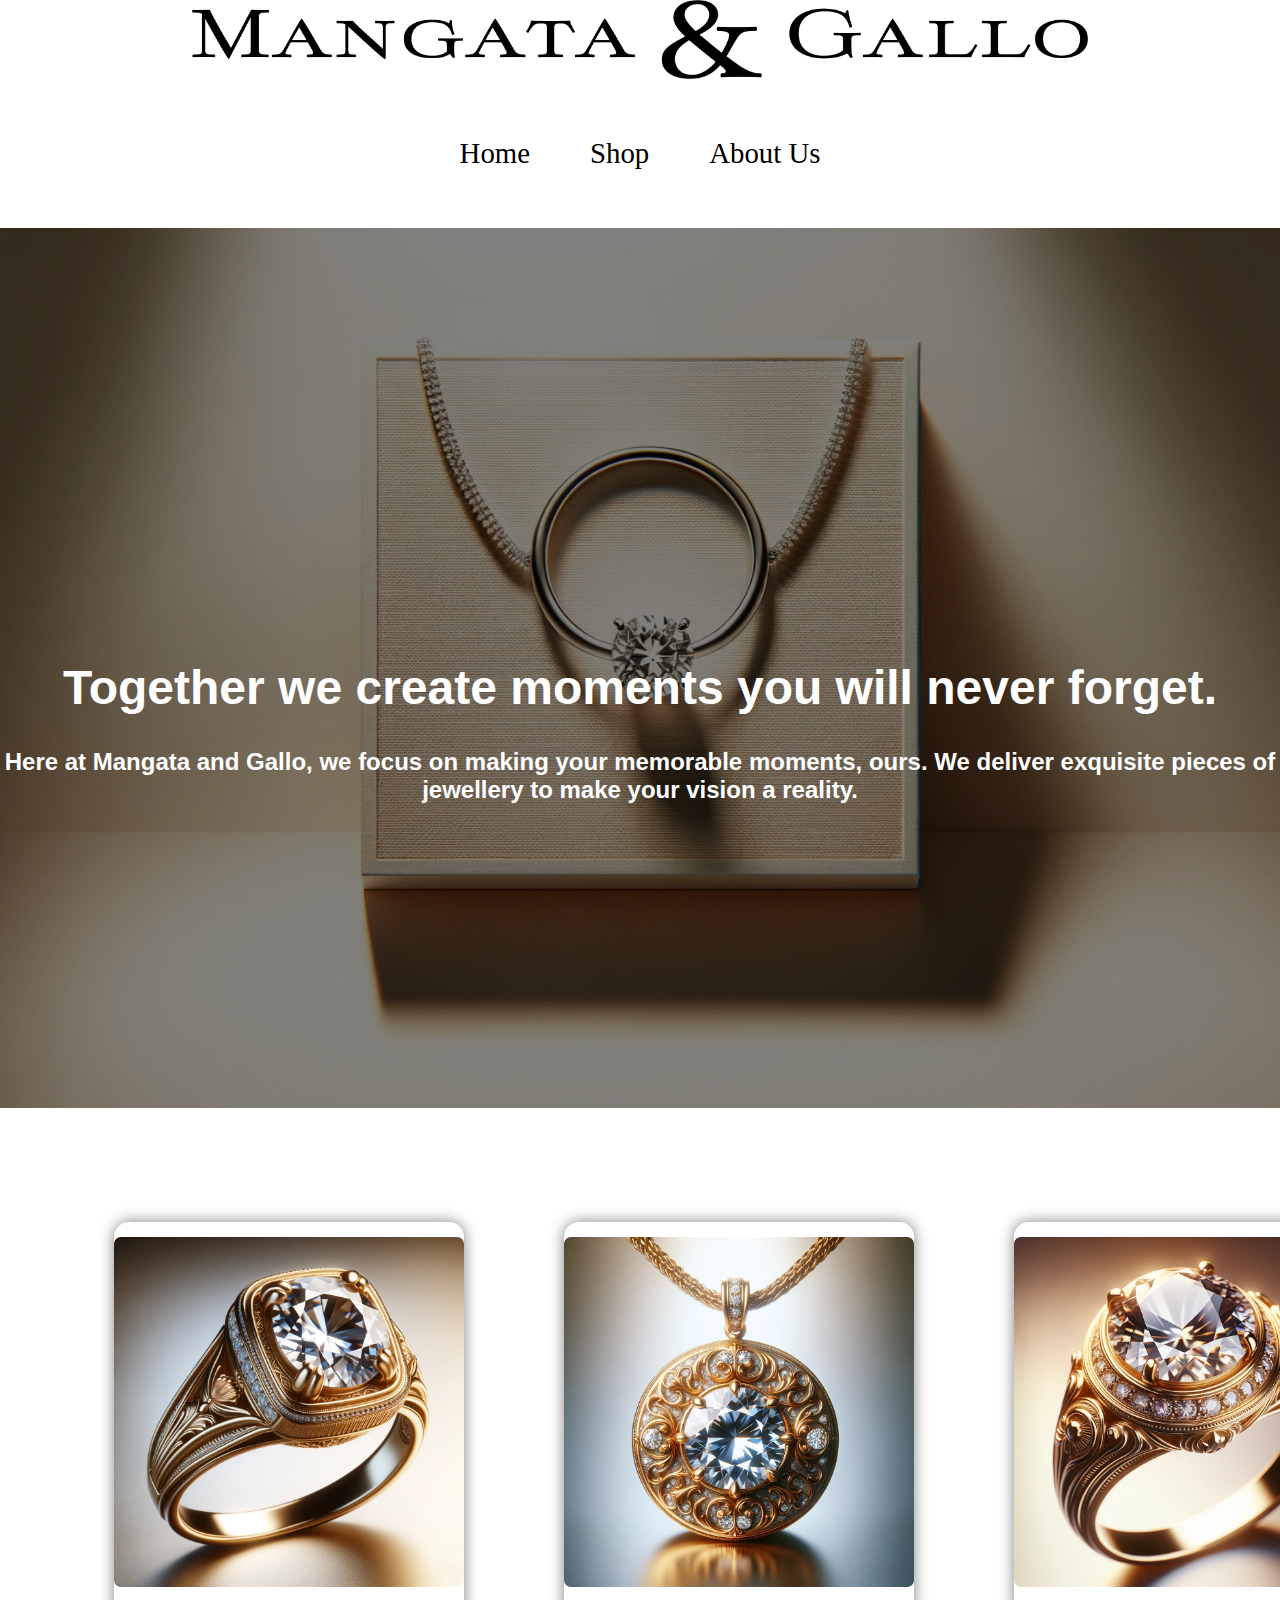
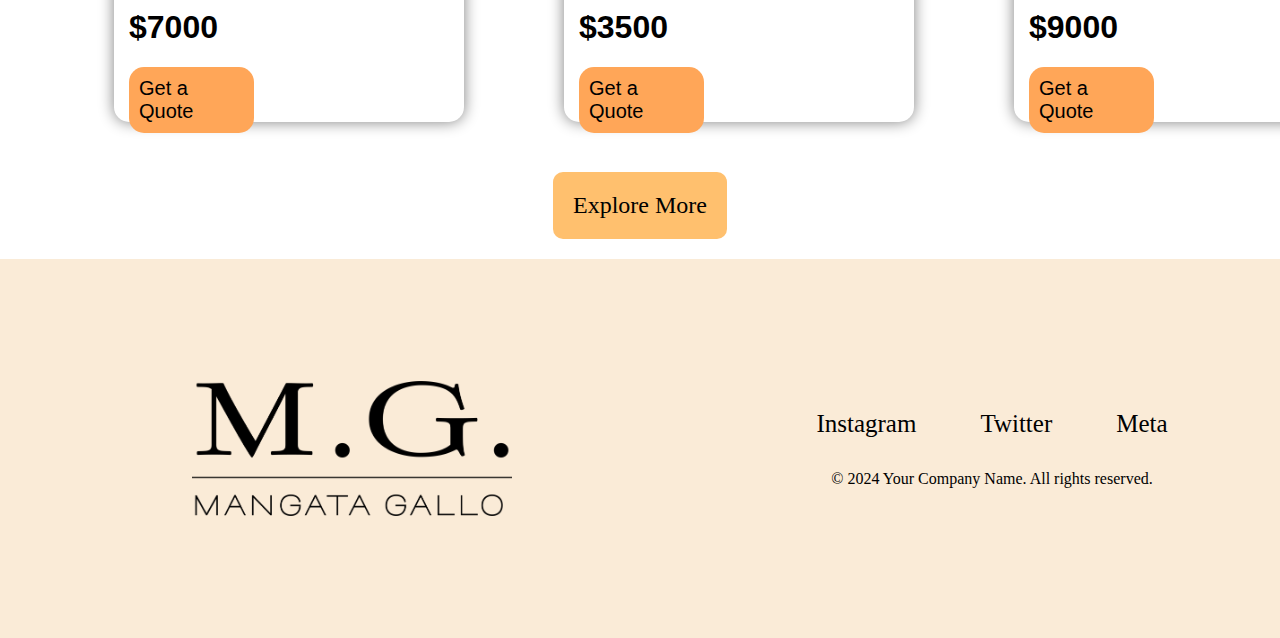
<file: index.html>
<!DOCTYPE html>
<html lang="en">
<head>
    <meta charset="UTF-8">
    <meta name="viewport" content="width=device-width, initial-scale=1.0">
    <meta http-equiv="X-UA-Compatible" content="IE=edge" />
    <meta name="author" content="Tanmay Dabhade" />
    <meta name="description"
    content="This is a long standing jewellery business which is bent upon guaranteeing you the best experience."
    />
    <meta name="viewport" content="width=device-width, initial-scale=1.0" />
    <meta property="og:title" content="Mangata and Gallo" />
    <meta property="og:type" content="website" />
    <meta
      property="og:image"
      content="//images"
    />
    <meta
      property="og:url"
      content="index.html"
    />
    <meta
      property="og:description"
      content="This is a long standing jewellery business which is bent upon guaranteeing you the best experience."
    />
    <link rel="stylesheet" href="styles.css" />
    <title>Mangata and Gallo</title>
    <link rel="icon" href="./Mangata-and-Gallo-logos/Asset 1@3x.png" />



    <title>Mangata and Gallo</title>
</head>
<body>
    <header>
      <img src="Mangata-and-Gallo-logos/Asset 2@3x.png" alt="" srcset="">
    </header>
    <nav>
      <ul class="navbar">
        <a href="index.html"><li class="nav-items">Home</li></a>
        <a href="shop.html"><li class="nav-items">Shop</li></a>
        <a href="about.html"><li class="nav-items">About Us</li></a>
      </ul>
    </nav>   
    <main>
      <div id="image-banner">
          <h1>
              Together we create moments you will never forget.
          </h1>
          <h3>
              Here at Mangata and Gallo, we focus on making your memorable moments, ours.
              We deliver exquisite pieces of jewellery to make your vision a reality.
          </h3>

      </div>
      <div class="product-cards">
        <div class="products">
          <div class="product-image">
            <img src="/images/ring.webp" alt="">
          </div>
          <h1>$7000</h1>
            <div class="order">
              <a href="mailto:getquote@mangataandgallo.com">Get a Quote</a>
            </div>
        </div>
        <div class="products">
          <div class="product-image">
            <img src="/images/pendent.webp" alt="">
          </div>
          <h1>$3500</h1>
          <div class="order">
            <a href="mailto:getquote@mangataandgallo.com">Get a Quote</a>
          </div>
        
        </div>
        <div class="products">
          <div class="product-image">
            <img src="/images/ring2.webp" alt="">
          </div>
          <h1>$9000</h1>
          <div class="order">
            <a href="mailto:getquote@mangataandgallo.com">Get a Quote</a>
          </div>
        
        </div>
        <div class="products">
          <div class="product-image">
            <img src="/images/necklace.webp" alt="">
          </div>
          <h1>$8540</h1>
          <div class="order">
            <a href="mailto:getquote@mangataandgallo.com">Get a Quote</a>
          </div>
        
        </div>
      </div>
      <div id="explore-button">
        <a href="shop.html">
          <div class="explore">
            Explore More
          </div>
        </a>
      </div>
  </main>
  <footer>
    <div id="footer">
      <div class="footer-column">
        <img src="/Mangata-and-Gallo-logos/Asset 1@3x.png" alt="Brand Image" id="brand-image">
      </div>
      <div class="footer-column">
        <ul id="footer-links">
          <li><a href="https://www.instagram.com">Instagram</a></li>
          <li><a href="https://www.twitter.com">Twitter</a></li>
          <li><a href="https://www.facebook.com">Meta</a></li>
        </ul>
        <p>&copy; 2024 Your Company Name. All rights reserved.</p>
      </div>
    </div>
  </footer>
  
</body>
</html>
</file>
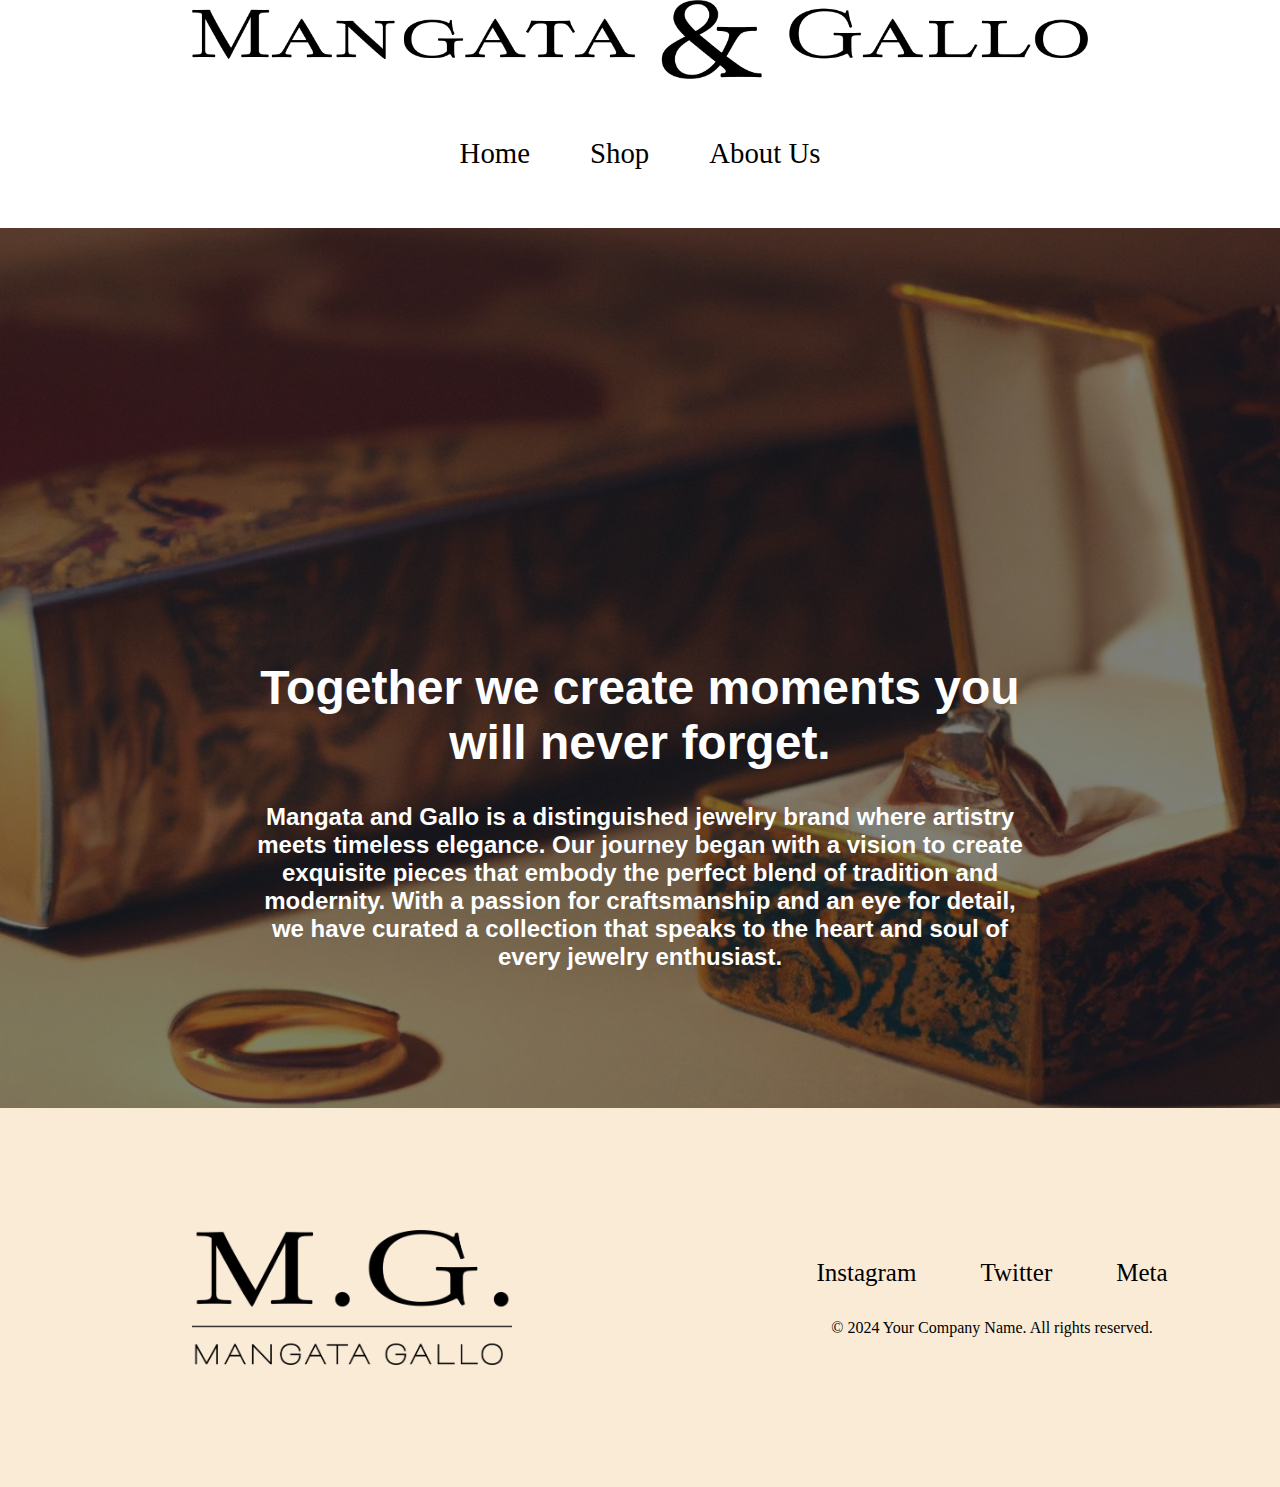
<file: about.html>
<!DOCTYPE html>
<html lang="en">
<head>
    <meta charset="UTF-8">
    <meta name="viewport" content="width=device-width, initial-scale=1.0">
    <meta http-equiv="X-UA-Compatible" content="IE=edge" />
    <meta name="author" content="Tanmay Dabhade" />
    <meta name="description"
    content="This is a long standing jewellery business which is bent upon guaranteeing you the best experience."
    />
    <meta name="viewport" content="width=device-width, initial-scale=1.0" />
    <meta property="og:title" content="Mangata and Gallo" />
    <meta property="og:type" content="website" />
    <meta
      property="og:image"
      content="//images"
    />
    <meta
      property="og:url"
      content="about.html"
    />
    <meta
      property="og:description"
      content="This is a long standing jewellery business which is bent upon guaranteeing you the best experience."
    />
    <link rel="stylesheet" href="about.css" />
    <title>Mangata and Gallo</title>
    <link rel="icon" href="./Mangata-and-Gallo-logos/Asset 1@3x.png" />


    <title>Mangata and Gallo</title>
</head>
<body>
    <header>
      <img src="Mangata-and-Gallo-logos/Asset 2@3x.png" alt="" srcset="">
    </header>
    <nav>
      <ul class="navbar">
        <a href="index.html"><li class="nav-items">Home</li></a>
        <a href="shop.html"><li class="nav-items">Shop</li></a>
        <a href="about.html"><li class="nav-items">About Us</li></a>

      </ul>
    </nav>   
    <main>
      <div id="image-banner">
        <h1>
            Together we create moments you will never forget.
        </h1>
        <h3>
          Mangata and Gallo is a distinguished jewelry brand where 
          artistry meets timeless elegance. Our journey began with a 
          vision to create exquisite pieces that embody the perfect 
          blend of tradition and modernity. With a passion for 
          craftsmanship and an eye for detail, we have curated a 
          collection that speaks to the heart and soul of every 
          jewelry enthusiast.
        </h3>

    </div>
    </main>
      
      
    <footer>
      <div id="footer">
        <div class="footer-column">
          <img src="/Mangata-and-Gallo-logos/Asset 1@3x.png" alt="Brand Image" id="brand-image">
        </div>
        <div class="footer-column">
          <ul id="footer-links">
            <li><a href="https://www.instagram.com">Instagram</a></li>
            <li><a href="https://www.twitter.com">Twitter</a></li>
            <li><a href="https://www.facebook.com">Meta</a></li>
          </ul>
          <p>&copy; 2024 Your Company Name. All rights reserved.</p>
        </div>
      </div>
    </footer>
</body>
</html>
</file>
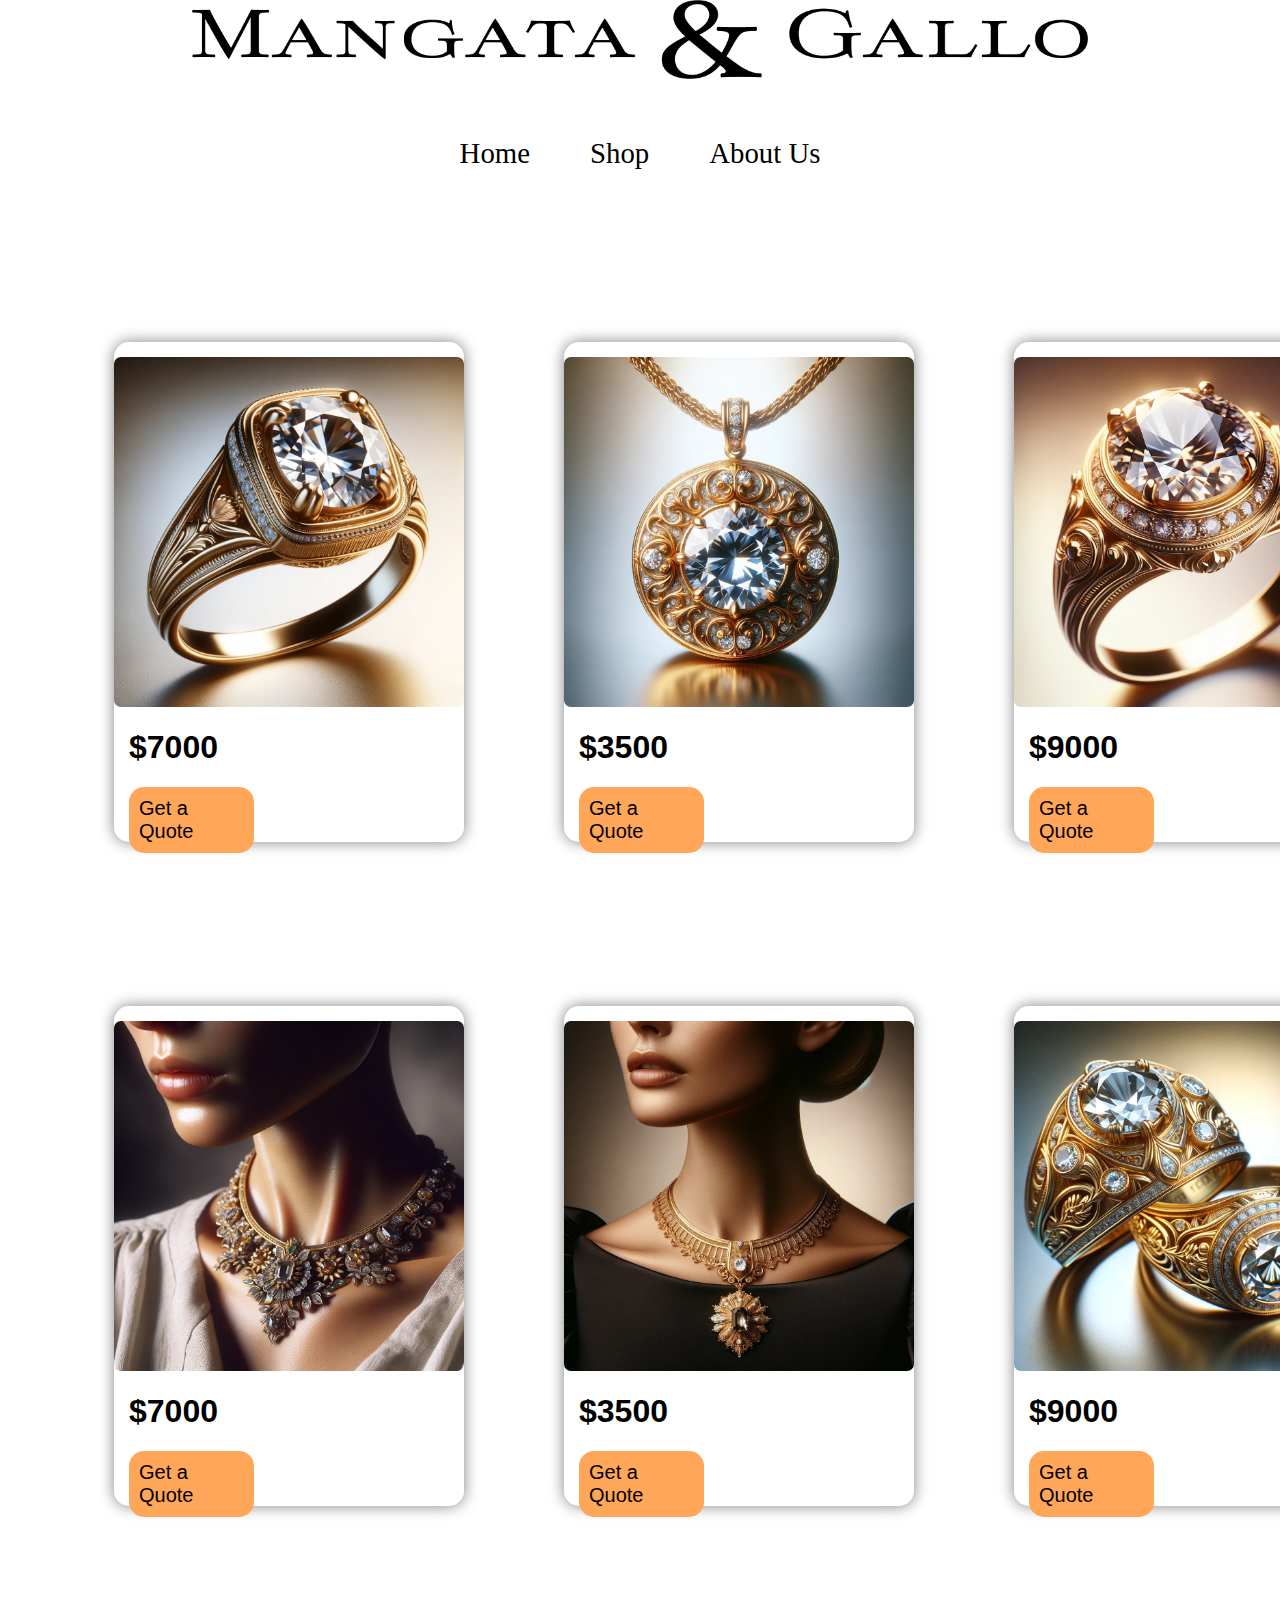
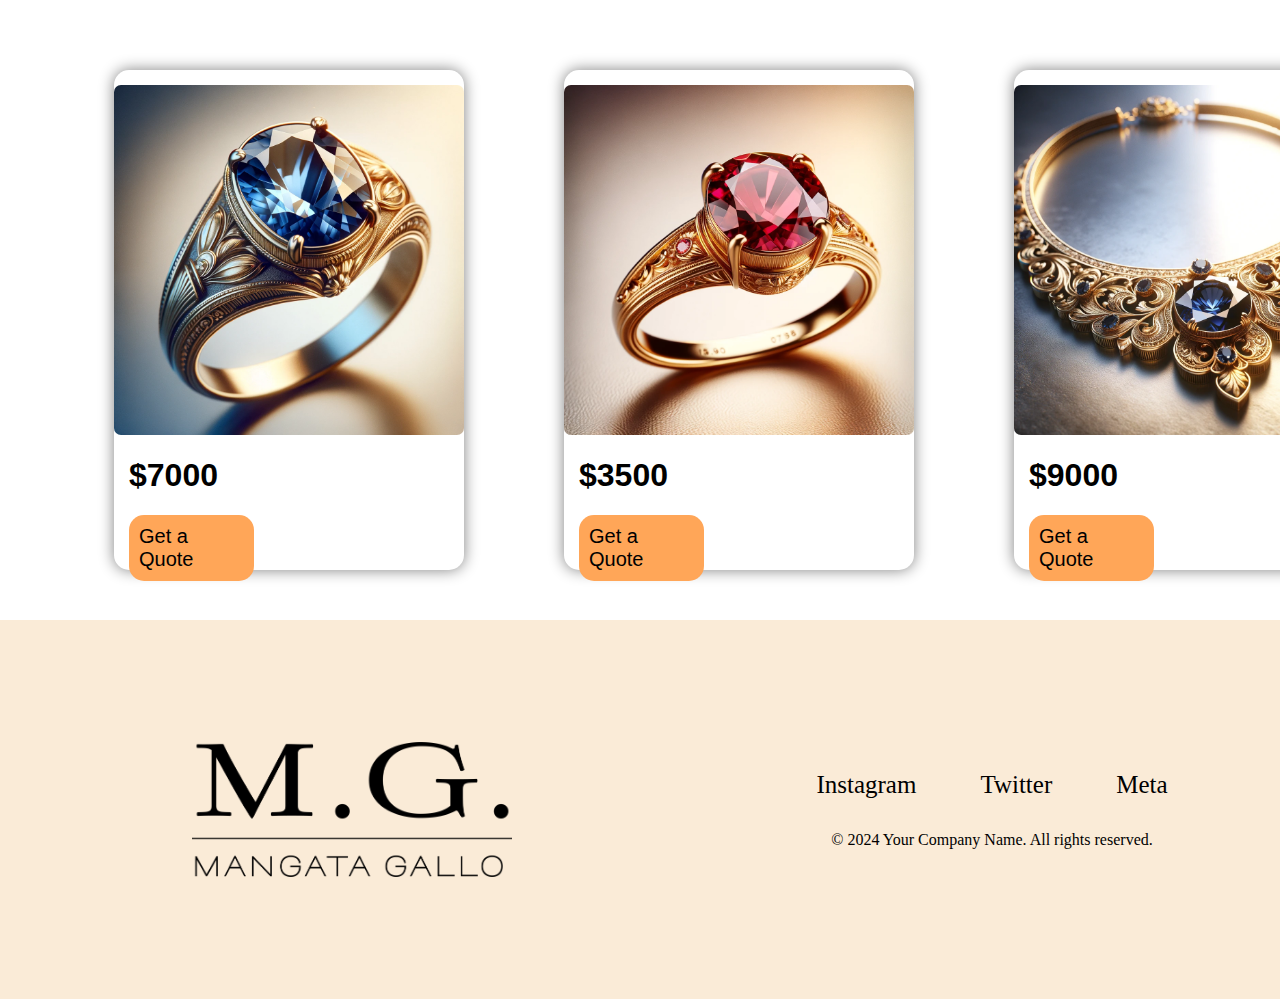
<file: shop.html>
<!DOCTYPE html>
<html lang="en">
<head>
    <meta charset="UTF-8">
    <meta name="viewport" content="width=device-width, initial-scale=1.0">
    <meta http-equiv="X-UA-Compatible" content="IE=edge" />
    <meta name="author" content="Tanmay Dabhade" />
    <meta name="description"
    content="This is a long standing jewellery business which is bent upon guaranteeing you the best experience."
    />
    <meta name="viewport" content="width=device-width, initial-scale=1.0" />
    <meta property="og:title" content="Mangata and Gallo" />
    <meta property="og:type" content="website" />
    <meta
      property="og:image"
      content="//images"
    />
    <meta
      property="og:url"
      content="shop.html"
    />
    <meta
      property="og:description"
      content="This is a long standing jewellery business which is bent upon guaranteeing you the best experience."
    />
    <link rel="stylesheet" href="styles.css" />
    <title>Mangata and Gallo</title>
    <link rel="icon" href="./Mangata-and-Gallo-logos/Asset 1@3x.png" />



    <title>Mangata and Gallo</title>
</head>
<body>
    <header>
      <img src="Mangata-and-Gallo-logos/Asset 2@3x.png" alt="" srcset="">
    </header>
    <nav>
        <ul class="navbar">
            <a href="index.html"><li class="nav-items">Home</li></a>
            <a href="shop.html"><li class="nav-items">Shop</li></a>
            <a href="about.html"><li class="nav-items">About Us</li></a>

          </ul>
    </nav>
    <main>
        <div class="product-cards">
            <div class="products">
              <div class="product-image">
                <img src="/images/ring.webp" alt="">
              </div>
              <h1>$7000</h1>
                <div class="order">
                  <a href="mailto:getquote@mangataandgallo.com">Get a Quote</a>
                </div>
            </div>
            <div class="products">
              <div class="product-image">
                <img src="/images/pendent.webp" alt="">
              </div>
              <h1>$3500</h1>
              <div class="order">
                <a href="mailto:getquote@mangataandgallo.com">Get a Quote</a>
              </div>
            
            </div>
            <div class="products">
              <div class="product-image">
                <img src="/images/ring2.webp" alt="">
              </div>
              <h1>$9000</h1>
              <div class="order">
                <a href="mailto:getquote@mangataandgallo.com">Get a Quote</a>
              </div>
            
            </div>
            <div class="products">
              <div class="product-image">
                <img src="/images/necklace.webp" alt="">
              </div>
              <h1>$8540</h1>
              <div class="order">
                <a href="mailto:getquote@mangataandgallo.com">Get a Quote</a>
              </div>
            
            </div>
  
          </div>




          <div class="product-cards">
            <div class="products">
              <div class="product-image">
                <img src="/images/necklace-woman-2.webp" alt="">
              </div>
              <h1>$7000</h1>
                <div class="order">
                  <a href="mailto:getquote@mangataandgallo.com">Get a Quote</a>
                </div>
            </div>
            <div class="products">
              <div class="product-image">
                <img src="/images/necklace-woman.webp" alt="">
              </div>
              <h1>$3500</h1>
              <div class="order">
                <a href="mailto:getquote@mangataandgallo.com">Get a Quote</a>
              </div>
            
            </div>
            <div class="products">
              <div class="product-image">
                <img src="/images/his-her-ring.webp" alt="">
              </div>
              <h1>$9000</h1>
              <div class="order">
                <a href="mailto:getquote@mangataandgallo.com">Get a Quote</a>
              </div>
            
            </div>
            <div class="products">
              <div class="product-image">
                <img src="/images/earrings.webp" alt="">
              </div>
              <h1>$8540</h1>
              <div class="order">
                <a href="mailto:getquote@mangataandgallo.com">Get a Quote</a>
              </div>
            
            </div>

          </div>

          <div class="product-cards">
            <div class="products">
              <div class="product-image">
                <img src="/images/ring3.webp" alt="">
              </div>
              <h1>$7000</h1>
                <div class="order">
                  <a href="mailto:getquote@mangataandgallo.com">Get a Quote</a>
                </div>
            </div>
            <div class="products">
              <div class="product-image">
                <img src="/images/ring4.webp" alt="">
              </div>
              <h1>$3500</h1>
              <div class="order">
                <a href="mailto:getquote@mangataandgallo.com">Get a Quote</a>
              </div>
            
            </div>
            <div class="products">
              <div class="product-image">
                <img src="/images/necklace2.webp" alt="">
              </div>
              <h1>$9000</h1>
              <div class="order">
                <a href="mailto:getquote@mangataandgallo.com">Get a Quote</a>
              </div>
            
            </div>
            
          </div>
    </main>
    <footer>
      <div id="footer">
        <div class="footer-column">
          <img src="/Mangata-and-Gallo-logos/Asset 1@3x.png" alt="Brand Image" id="brand-image">
        </div>
        <div class="footer-column">
          <ul id="footer-links">
            <li><a href="https://www.instagram.com">Instagram</a></li>
            <li><a href="https://www.twitter.com">Twitter</a></li>
            <li><a href="https://www.facebook.com">Meta</a></li>
          </ul>
          <p>&copy; 2024 Your Company Name. All rights reserved.</p>
        </div>
      </div>
    </footer>
</body>
</html>
</file>
<file: styles.css>
body{
    padding: 0px;
    margin: 0px;
}


header{
    display: flex;
    align-items: center;
    align-content: center;
    align-self: center;
    margin: 0px;
    padding: 0px;
}

header > img{
    width: 70%;
    padding-left: 15%;
}

nav {
    display: flex;
    justify-content: center;
    padding: 3rem 0;
    font-size: 1.5rem;
}
  
nav > ul {
    list-style-type: none;
    display: flex;
    margin: 0;
    padding: 0;
}

li.nav-items {
    padding: 10px 20px;
    margin: 0 10px;
    font-size: larger;
    cursor: pointer;
}

li.nav-items:hover {
    border-radius: 5px;
    font-style: italic;
}

main {
    width: 100%;
    margin: 0;
    padding: 0;
}

#image-banner {
    width: 100%;
    align-items: center;
    justify-content: center;
    text-align: center;
    padding-top: 25rem;
    height: 30rem;
    background-image: url('images/banner.webp');
    background-size: cover;
    background-position: center;
    position: relative;
}

#image-banner::before {
    content: '';
    position: absolute;
    top: 0;
    left: 0;
    width: 100%;
    height: 100%;
    background-color: rgba(0, 0, 0, 0.5); /* Adjust the opacity as needed */
    z-index: 1;
}

#image-banner > h1{
    position: relative;
    z-index: 2;
    color: white;
    font-size: 3rem;
    font-family: 'Gill Sans', 'Gill Sans MT', Calibri, 'Trebuchet MS', sans-serif;
}
#image-banner > h3 {
    position: relative;
    z-index: 2;
    color: white;
    font-size: 1.5rem;
    font-family: 'Gill Sans', 'Gill Sans MT', Calibri, 'Trebuchet MS', sans-serif;
}

.product-cards {
    display: flex;
    justify-content: space-between;
    padding: 0 5%;
    margin-top: 5%;
}

.products {
    box-shadow: inset;
    height: 500px;
    width: 450px;
    background-color: white;
    box-shadow: 0px 0px 15px grey; /* horizontal offset, vertical offset, blur radius, shadow color */
    margin: 50px;
    border-radius: 15px;
}

.product-image{
    display: flex;
    align-items: center;
    align-content: center;
    justify-content: center;
}

.product-image > img{
    border-radius: 7px;
    margin-top: 15px;
    height: 350px;

}

.products > h1{
    margin-left: 15px;
    font-family: 'Gill Sans', 'Gill Sans MT', Calibri, 'Trebuchet MS', sans-serif;
}

.products > .order{
    padding: 10px;
    margin-left: 15px;
    font-family: 'Gill Sans', 'Gill Sans MT', Calibri, 'Trebuchet MS', sans-serif;
    font-size: 20px;
    width: 105px;
    background-color: rgb(255, 166, 88);
    border-radius: 15px;
}

a{
    text-decoration: none;
    color: black;
}

#explore-button{

    display: flex;
    width: 100%;
    align-items: center;
    justify-content: center;
}

#explore-button > a{
    background-color: rgb(255, 192, 110);
    padding: 20px;
    font-size: x-large;
    border-radius: 10px;
    margin-bottom: 20px;
}


#footer {
    display: flex;
    justify-content: space-between;
    align-items: center;
    height: 35vh;
    width: 100%;
    background-color: antiquewhite;
    padding: 2rem;
  }
  
  .footer-column {
    display: flex;
    flex-direction: column;
    justify-content: center;
    align-items: center;
    width: 50%;
  }
  
  #brand-image {
    max-width: 50%;
    height: auto;
  }
  
  #footer-links {
    display: flex;
    flex-direction: row;
    justify-content: center;
    align-items: center;
    list-style-type: none;
    padding: 0;
  }
  
  #footer-links li {
    margin: 0 1rem;
    font-size: 25px;
  }
  
  #footer-links a {
    text-decoration: none;
    color: black;
    padding: 1rem;
    transition: color 0.3s;
  }
  
  #footer-links a:hover {
    color: darkgray;
  }
  
  footer p {
    text-align: center;
    margin-top: 1rem;
    font-size: 16px;
  }
</file>
<file: about.css>
body{
    padding: 0px;
    margin: 0px;
}


header{
    display: flex;
    align-items: center;
    align-content: center;
    align-self: center;
    margin: 0px;
    padding: 0px;
}

header > img{
    width: 70%;
    padding-left: 15%;
}

nav {
    display: flex;
    justify-content: center;
    padding: 3rem 0;
    font-size: 1.5rem;
}
  
nav > ul {
    list-style-type: none;
    display: flex;
    margin: 0;
    padding: 0;
}

li.nav-items {
    padding: 10px 20px;
    margin: 0 10px;
    font-size: larger;
    cursor: pointer;
}

li.nav-items:hover {
    border-radius: 5px;
    font-style: italic;
}

main {
    width: 100%;
    margin: 0;
    padding: 0;
}

#image-banner {
    width: 100%;
    align-items: center;
    justify-content: center;
    text-align: center;
    padding-top: 25rem;
    height: 30rem;
    background-image: url('images/ringbox.jpg');
    background-size: cover;
    background-position: center;
    position: relative;
}

#image-banner::before {
    content: '';
    position: absolute;
    top: 0;
    left: 0;
    width: 100%;
    height: 100%;
    background-color: rgba(0, 0, 0, 0.5); /* Adjust the opacity as needed */
    z-index: 1;
}

#image-banner > h1{
    padding-left: 20%;
    width: 60%;
    position: relative;
    z-index: 2;
    color: white;
    font-size: 3rem;
    font-family: 'Gill Sans', 'Gill Sans MT', Calibri, 'Trebuchet MS', sans-serif;
}
#image-banner > h3 {
    padding-left: 20%;
    width: 60%;
    position: relative;
    z-index: 2;
    color: white;
    font-size: 1.5rem;
    font-family: 'Gill Sans', 'Gill Sans MT', Calibri, 'Trebuchet MS', sans-serif;
}

.product-cards {
    display: flex;
    justify-content: space-between;
    padding: 0 5%;
    margin-top: 5%;
}

.products {
    box-shadow: inset;
    height: 500px;
    width: 450px;
    background-color: white;
    box-shadow: 0px 0px 15px grey; /* horizontal offset, vertical offset, blur radius, shadow color */
    margin: 50px;
    border-radius: 15px;
}

.product-image{
    display: flex;
    align-items: center;
    align-content: center;
    justify-content: center;
}

.product-image > img{
    border-radius: 7px;
    margin-top: 15px;
    height: 350px;

}

.products > h1{
    margin-left: 15px;
    font-family: 'Gill Sans', 'Gill Sans MT', Calibri, 'Trebuchet MS', sans-serif;
}

.products > .order{
    padding: 10px;
    margin-left: 15px;
    font-family: 'Gill Sans', 'Gill Sans MT', Calibri, 'Trebuchet MS', sans-serif;
    font-size: 20px;
    width: 105px;
    background-color: rgb(255, 166, 88);
    border-radius: 15px;
}

a{
    text-decoration: none;
    color: black;
}

#footer {
    display: flex;
    justify-content: space-between;
    align-items: center;
    height: 35vh;
    width: 100%;
    background-color: antiquewhite;
    padding: 2rem;
  }
  
  .footer-column {
    display: flex;
    flex-direction: column;
    justify-content: center;
    align-items: center;
    width: 50%;
  }
  
  #brand-image {
    max-width: 50%;
    height: auto;
  }
  
  #footer-links {
    display: flex;
    flex-direction: row;
    justify-content: center;
    align-items: center;
    list-style-type: none;
    padding: 0;
  }
  
  #footer-links li {
    margin: 0 1rem;
    font-size: 25px;
  }
  
  #footer-links a {
    text-decoration: none;
    color: black;
    padding: 1rem;
    transition: color 0.3s;
  }
  
  #footer-links a:hover {
    color: darkgray;
  }
  
  footer p {
    text-align: center;
    margin-top: 1rem;
    font-size: 16px;
  }
</file>
